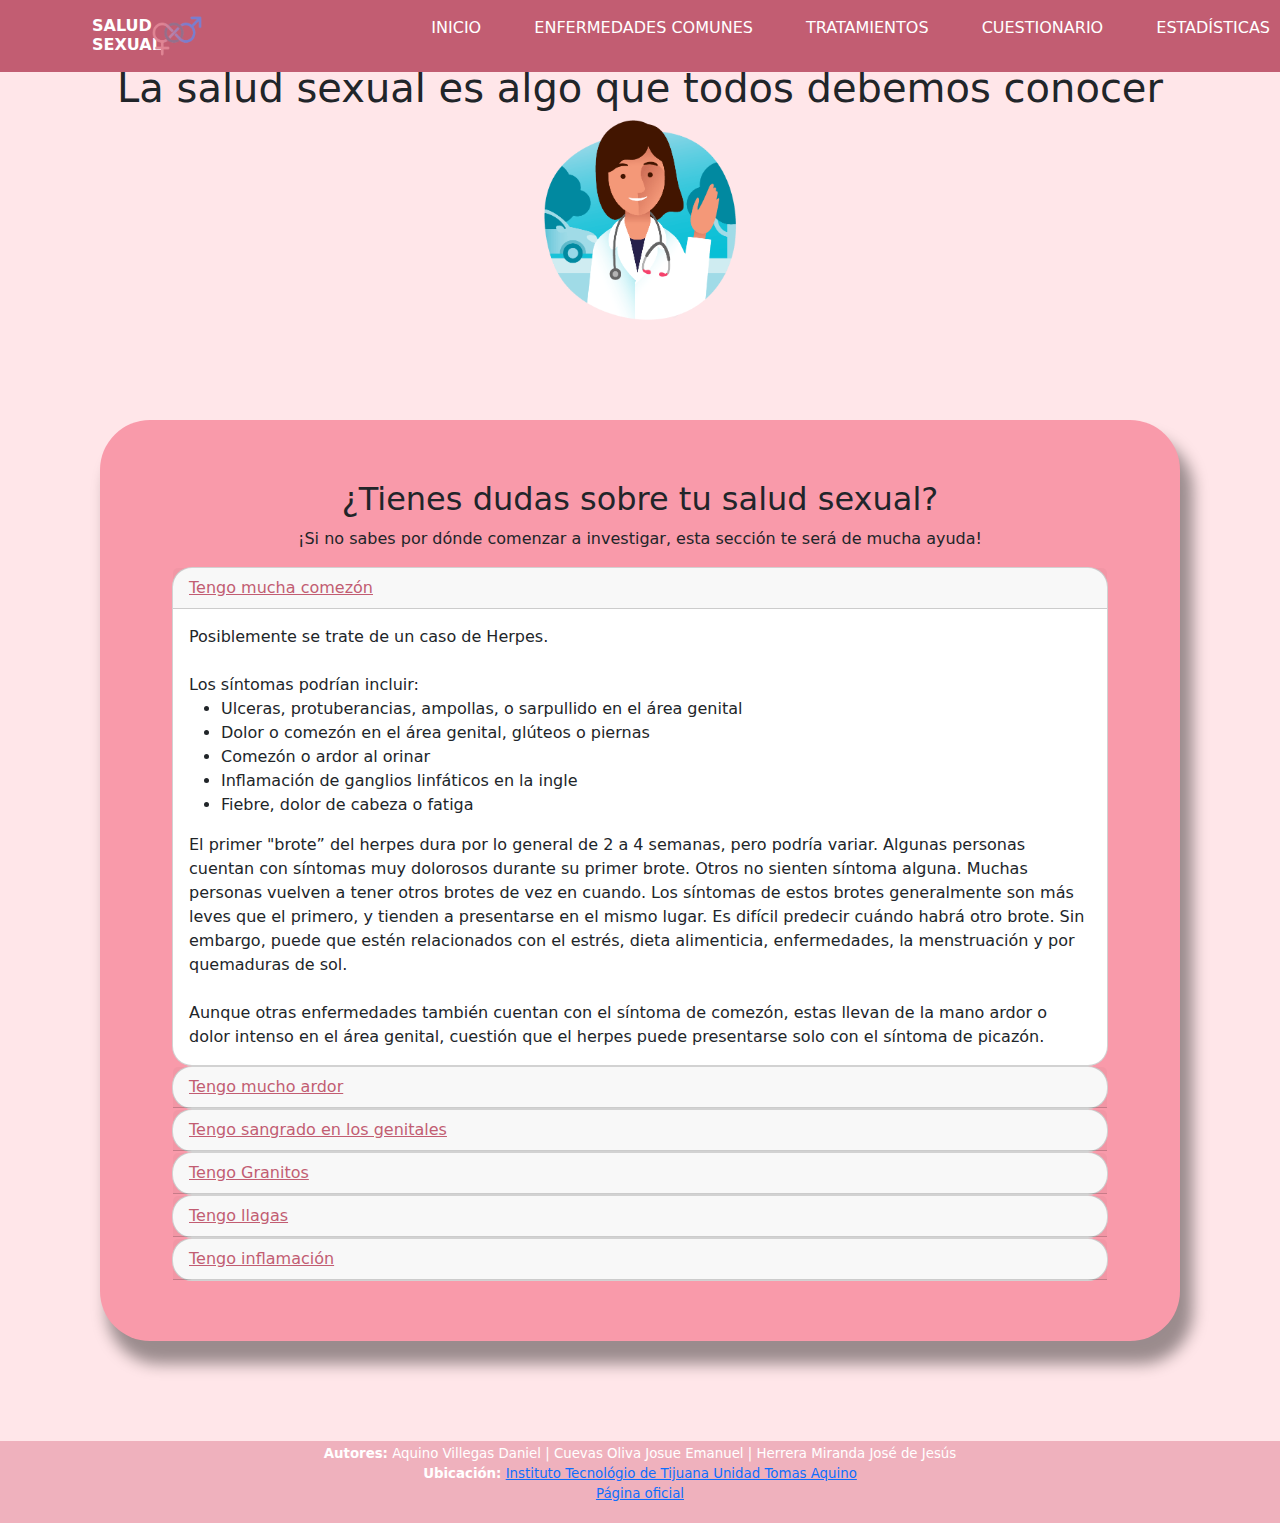
<file: Index.html>
<!DOCTYPE html>
<html lang="en">

<head>
    <meta charset="UTF-8">
    <meta http-equiv="X-UA-Compatible" content="IE=edge">
    <meta name="viewport" content="width=device-width, initial-scale=1.0">
    <link href="https://fonts.googleapis.com/css?family=Roboto" rel="stylesheet">
    <link rel="stylesheet" href="https://use.fontawesome.com/releases/v5.0.13/css/all.css">
    <link rel="stylesheet" href="css/style.css">
    <link rel="stylesheet" href="https://cdn.jsdelivr.net/npm/bootstrap@4.6.1/dist/css/bootstrap.min.css">
    <link href="https://cdn.jsdelivr.net/npm/bootstrap@5.1.3/dist/css/bootstrap.min.css" rel="stylesheet">
    <!--Imagen de Pestaña-->
    <link rel= "shortcut icon" href="images/logo.png">
    <script src="https://cdn.jsdelivr.net/npm/bootstrap@5.1.3/dist/js/bootstrap.bundle.min.js"></script>
    <script src="https://cdn.jsdelivr.net/npm/jquery@3.6.0/dist/jquery.slim.min.js"></script>
    <script src="https://cdn.jsdelivr.net/npm/popper.js@1.16.1/dist/umd/popper.min.js"></script>
    <script src="https://cdn.jsdelivr.net/npm/bootstrap@4.6.1/dist/js/bootstrap.bundle.min.js"></script>
    <title>Inicio</title>
</head>

<body style="background-color: #ffe6e9">
    <header>
        <div class="container">
            <h1 class="logo">Salud sexual </h1><img class="logo" src="images/logo.png" alt="Logo de salud sexual">
        </div>
        <nav id="site-nav" class="site-nav">
            <ul>
                <li><a href="Index.html">Inicio</a></li>
                <li><a href="ComunesMX.html">Enfermedades comunes</a></li>
                <li><a href="tratamiento.html">Tratamientos</a></li>
                <li><a href="cuestionario.html">Cuestionario</a></li>
                <li><a href="estadisticas.html">Estadísticas</a></li>
            </ul>
        </nav>
        <div id="menu-toggle" class="menu-toggle" onClick="cambiarClase()">
            <div class="hamburger">
            </div>
        </div>
    </header>

    <script src="js/app.js"></script>
    <div class="Cuerpo">
        <h1>La salud sexual es algo que todos debemos conocer</h1>
        <img src="images/doctor.png" alt="Doctora" style="height: 15%; width: 15%; ">
    </div>
    <div class="containerprin">
        <div class="container">
            <h2 style="text-align: center;">¿Tienes dudas sobre tu salud sexual?</h2>
            <p style="text-align: center;">¡Si no sabes por dónde comenzar a investigar, esta sección te será de mucha ayuda!
            </p>
            <div id="accordion">
                <div class="card" style="border-radius: 20px;">
                    <div class="card-header">
                        <a class="card-link" data-toggle="collapse" href="#collapseOne" style="color: #c25d72;">
                            Tengo mucha comezón
                        </a>
                    </div>
                    <div id="collapseOne" class="collapse show" data-parent="#accordion">
                        <div class="card-body">
                            Posiblemente se trate de un caso de Herpes.
                            <br>
                            <br>
                            Los síntomas podrían incluir:
                            <ul>
                                <li>Ulceras, protuberancias, ampollas, o sarpullido en el área genital</li> 
                                <li>Dolor o comezón en el área genital, glúteos o piernas</li>
                                <li>Comezón o ardor al orinar</li>
                                <li>Inflamación de ganglios linfáticos en la ingle</li> 
                                <li>Fiebre, dolor de cabeza o fatiga</li>
                            </ul>
                            El primer "brote” del herpes dura por lo general de 2 a 4 semanas, pero podría variar. Algunas personas 
                            cuentan con síntomas muy dolorosos durante su primer brote. Otros no sienten síntoma alguna. 
                            Muchas personas vuelven a tener otros brotes de vez en cuando. Los síntomas de estos brotes generalmente 
                            son más leves que el primero, y tienden a presentarse en el mismo lugar. Es difícil predecir cuándo habrá 
                            otro brote. Sin embargo, puede que estén relacionados con el estrés, dieta alimenticia, enfermedades, la 
                            menstruación y por quemaduras de sol.
                            <br>
                            <br>    
                            Aunque otras enfermedades también cuentan con el síntoma de comezón, estas llevan de la mano ardor o dolor 
                            intenso en el área genital, cuestión que el herpes puede presentarse solo con el síntoma de picazón. 
                        </div>
                    </div>
                </div>
                <div class="card" style="border-radius: 20px;">
                    <div class="card-header">
                        <a class="collapsed card-link" data-toggle="collapse" href="#collapseTwo"
                            style="color: #c25d72;">
                            Tengo mucho ardor
                        </a>
                    </div>
                    <div id="collapseTwo" class="collapse" data-parent="#accordion">
                        <div class="card-body">
                            Dependiendo de si eres hombre o mujer podría tratarse de alguna de las siguientes enfermedades.
                            <table class="tablas">
                                <tr>
                                    <td>
                                        Candidiasis:
                                        <br>
                                        La mayoría de las mujeres contraerá una candidiasis vaginal en algún momento de sus vidas. 
                                        <br>
                                        <br>
                                        Los síntomas comunes incluyen:
                                        <ul>
                                            <li>Comezón y ardor vaginal</li>
                                            <li>Secreción o flujo vaginal</li>
                                        </ul>
                                        La candidiasis vaginal es fácil de tratar, pero es importante que consultes a tu médico o enfermera 
                                        si crees que tienes una infección. Los síntomas de la candidiasis vaginal son similares a los de otras 
                                        infecciones vaginales y de transmisión sexual (ITS). 
                                    </td>
                                    <td>
                                        Clamidia en Hombres:
                                        <br>
                                        <br>
                                        Los síntomas comunes incluyen:
                                        <ul>
                                            <li>Secreción o goteo del pene</li>
                                            <li>Frecuencia o dolor al orinar</li>
                                            <li>Comezón y/o sensación de ardor en el área de abertura del pene</li>
                                            <li>Dolor o hinchazón de los testículos</li>
                                        </ul>
                                        La infección por clamidia en los hombres es una infección de la uretra, la cual entra en el 
                                        rubro de infecciones de transmisión sexual. La uretra es el conducto por el que se expulsa la 
                                        orina almacenada en la vejiga.
                                    </td>
                                </tr>
                            </table>
                        </div>
                    </div>
                </div>
                <div class="card" style="border-radius: 20px;">
                    <div class="card-header">
                        <a class="collapsed card-link" data-toggle="collapse" href="#collapseThree"
                            style="color: #c25d72;">
                            Tengo sangrado en los genitales
                        </a>
                    </div>
                    <div id="collapseThree" class="collapse" data-parent="#accordion">
                        <div class="card-body">
                            La enfermedad más común que genera esto es:
                            <br>
                            <br>
                            La gonorrea es una infección bacteriana del tracto genital. Las bacterias también se pueden desarrollar 
                            en la boca, la garganta, los ojos y el ano. Los primeros síntomas de la gonorrea generalmente aparecen 
                            entro de los 10 días después de la exposición. Sin embargo, algunas personas pueden estar infectadas durante 
                            meses antes de que aparezcan los signos o síntomas.
                            <br>
                            <br>
                            Los signos y síntomas de la gonorrea pueden incluir los siguientes:
                            <ul>
                                <li>Secreción espesa, turbia o con sangre proveniente del pene o la vagina</li>
                                <li>Dolor o sensación de ardor al orinar</li>
                                <li>Sangrado menstrual abundante o sangrado entre períodos</li>
                                <li>Testículos dolorosos e hinchados</li>
                                <li>Deposiciones dolorosas</li>
                                <li>Picazón anal</li>
                            </ul>
                        </div>
                    </div>
                </div>
                <div class="card" style="border-radius: 20px;">
                    <div class="card-header">
                        <a class="collapsed card-link" data-toggle="collapse" href="#collapseFour"
                            style="color: #c25d72;">
                            Tengo Granitos
                        </a>
                    </div>
                    <div id="collapseFour" class="collapse" data-parent="#accordion">
                        <div class="card-body">
                            Las espinillas en el área genital podrían ser el resultado de una infección del folículo piloso debido 
                            a bacterias. Afeitarse el vello púbico es una posible causa de foliculitis. A medida que el vello comienza
                            a crecer en el folículo, se enrolla hacia la piel, causando irritación. En algunos casos, el vello 
                            vuelve a crecer dentro de la piel (vello encarnado).
                            <br>
                            <br>
                            La aspereza de una rasuradora en la piel sensible también puede causar lo siguiente:
                            <ul>
                                <li>sarpullido</li>
                                <li>protuberancias</li>
                                <li>ampollas</li>
                                <li>espinillas</li>
                            </ul>
                        </div>
                    </div>
                </div>
                <div class="card" style="border-radius: 20px;"> 
                    <div class="card-header">
                        <a class="collapsed card-link" data-toggle="collapse" href="#collapseFive"
                            style="color: #c25d72;">
                            Tengo llagas
                        </a>
                    </div>
                    <div id="collapseFive" class="collapse" data-parent="#accordion">
                        <div class="card-body">
                            Una erupción genital generalmente se refiere a una propagación de protuberancias, lesiones o parches 
                            irregulares de piel en los genitales.
                            <br>
                            Los síntomas comunes incluyen:
                            <ul>
                            <li>Llagas, protuberancias, ampollas o lesiones en la piel y alrededor de los genitales</li>
                            <li>Engrosamiento de la piel afectada</li>
                            <li>Irritación o inflamación</li>
                            <li>Picazón o sensación de ardor</li>
                            <li>Piel descolorida que va desde rosa, rojiza o amarillenta</li>
                            <li>Secreción de los genitales</li>
                            <li>Dolor durante relaciones sexuales</li>
                            <li>Dolor pélvico</li>
                            <li>Fiebre</li>
                            <li>Ganglios linfáticos agrandados</li>
                            </ul>
                            En cualquier caso, cuando no se conoce la causa de la erupción, es importante consultar a un médico o 
                            dermatólogo para obtener un diagnóstico adecuado. Un diagnóstico completo incluirá un examen físico, 
                            ya que el médico necesita conocer los detalles sobre la erupción para poder tratarla.
                        </div>
                    </div>
                </div>
                <div class="card" style="border-radius: 20px;">
                    <div class="card-header">
                        <a class="collapsed card-link" data-toggle="collapse" href="#collapseSix"
                            style="color: #c25d72;">
                            Tengo inflamación
                        </a>
                    </div>
                    <div id="collapseSix" class="collapse" data-parent="#accordion">
                        <div class="card-body">
                            La enfermedad inflamatoria pélvica es una infección de los órganos reproductores de una mujer. Es una 
                            complicación generalmente causada por algunas ETS, como la clamidia y la gonorrea. Otras infecciones que 
                            no son de transmisión sexual también pueden causar la EIP.
                            <br>
                            <br>
                            Usted tiene más probabilidades de contraer la EIP si:
                            <ul>
                                <li>Tiene una ETS y no se hace tratar</li>
                                <li>Tiene más de una pareja sexual</li>
                                <li>Tiene una pareja sexual que tiene relaciones sexuales también con otras personas</li>
                                <li>Ha tenido la EIP antes</li>
                                <li>Es sexualmente activa y tiene 25 años o menos</li>
                                <li>Usa duchas vaginales;</li>
                                <li>Tiene un dispositivo intrauterino (DIU) como método anticonceptivo. Sin embargo, el pequeño aumento 
                                    del riesgo se limita principalmente a las primeras tres semanas después de que el DIU se coloca dentro
                                    del útero por un médico.</li>
                            </ul>
                        </div>
                    </div>
                </div>
            </div>
        </div>
    </div>
    <footer>
        <p><strong>Autores:</strong> Aquino Villegas Daniel | Cuevas Oliva Josue Emanuel | Herrera Miranda José de Jesús<br>
            <strong>Ubicación:</strong> <a href="https://goo.gl/maps/m8zxe6hDYQrY82Lf8"> Instituto Tecnológio de Tijuana Unidad Tomas Aquino</a><br>
        <a href="https://www.tijuana.tecnm.mx/">Página oficial</a></p>
      </footer>
</body>

</html>
</file>
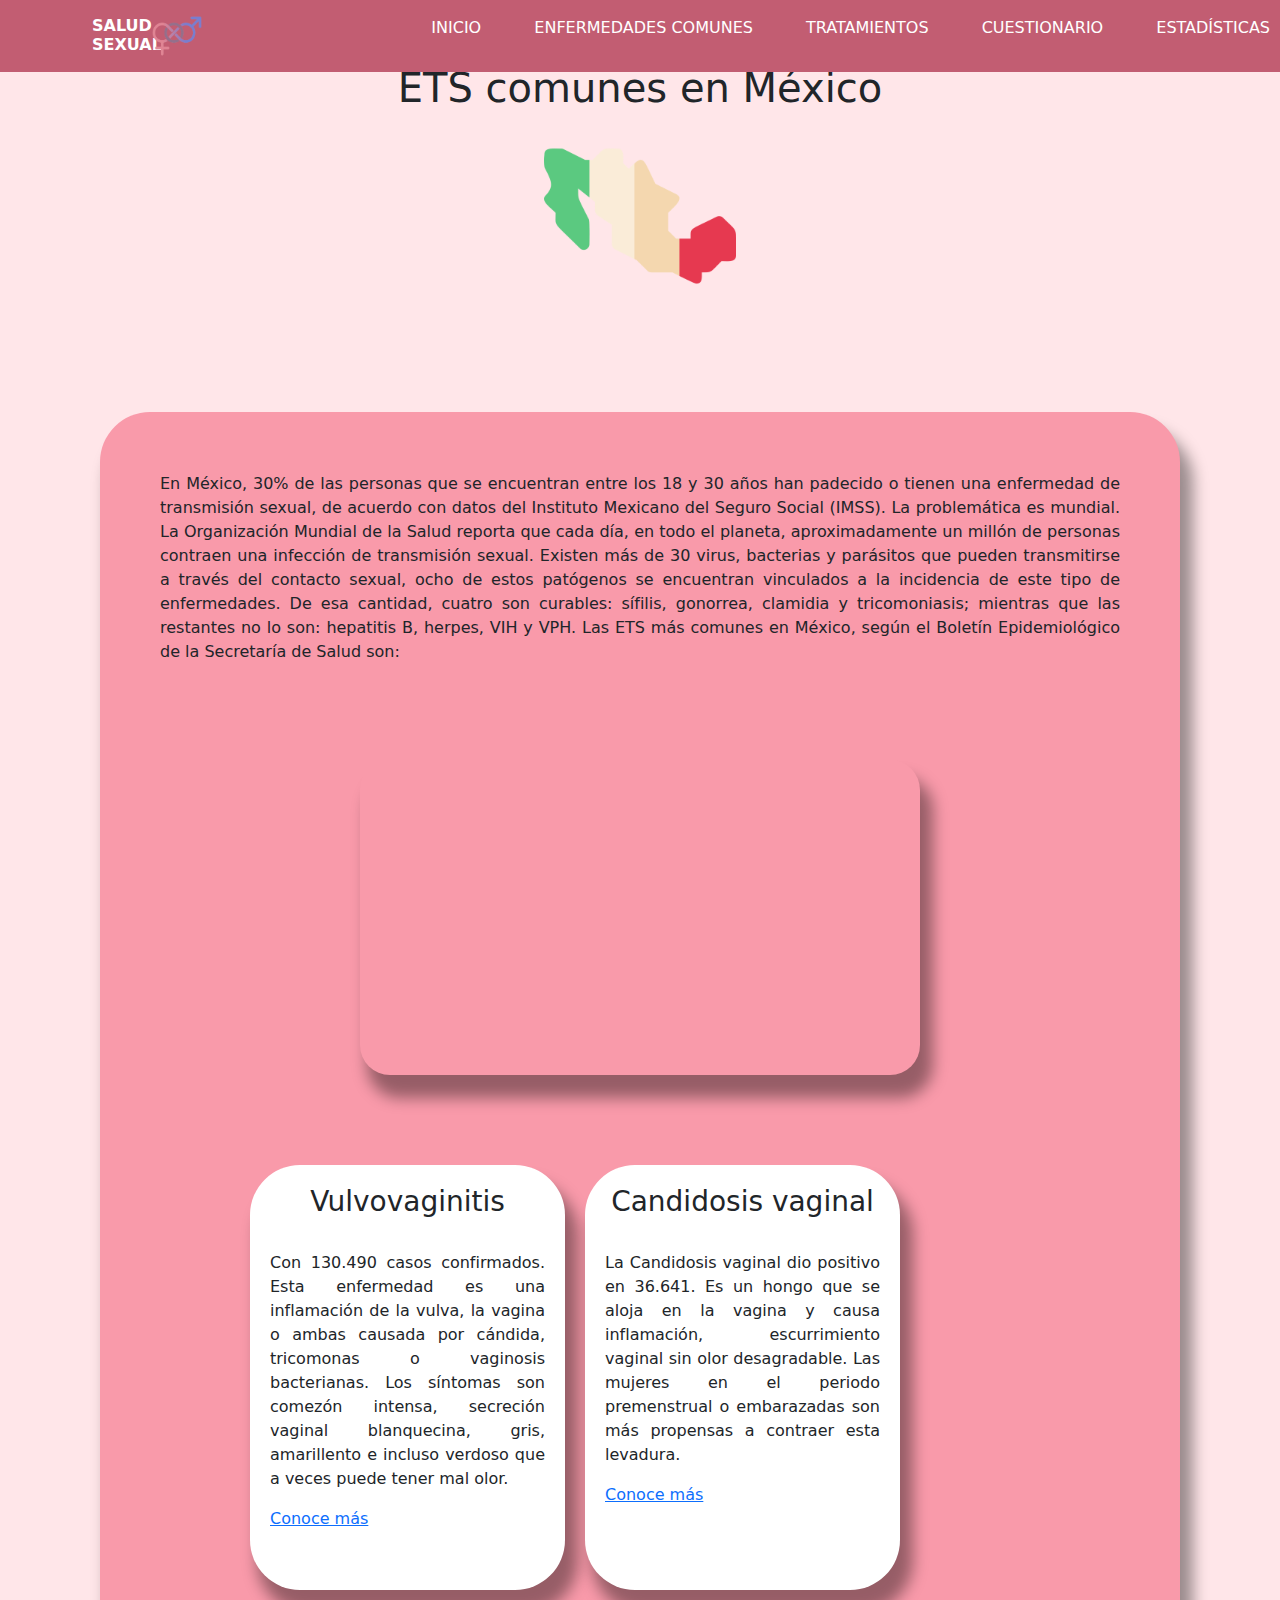
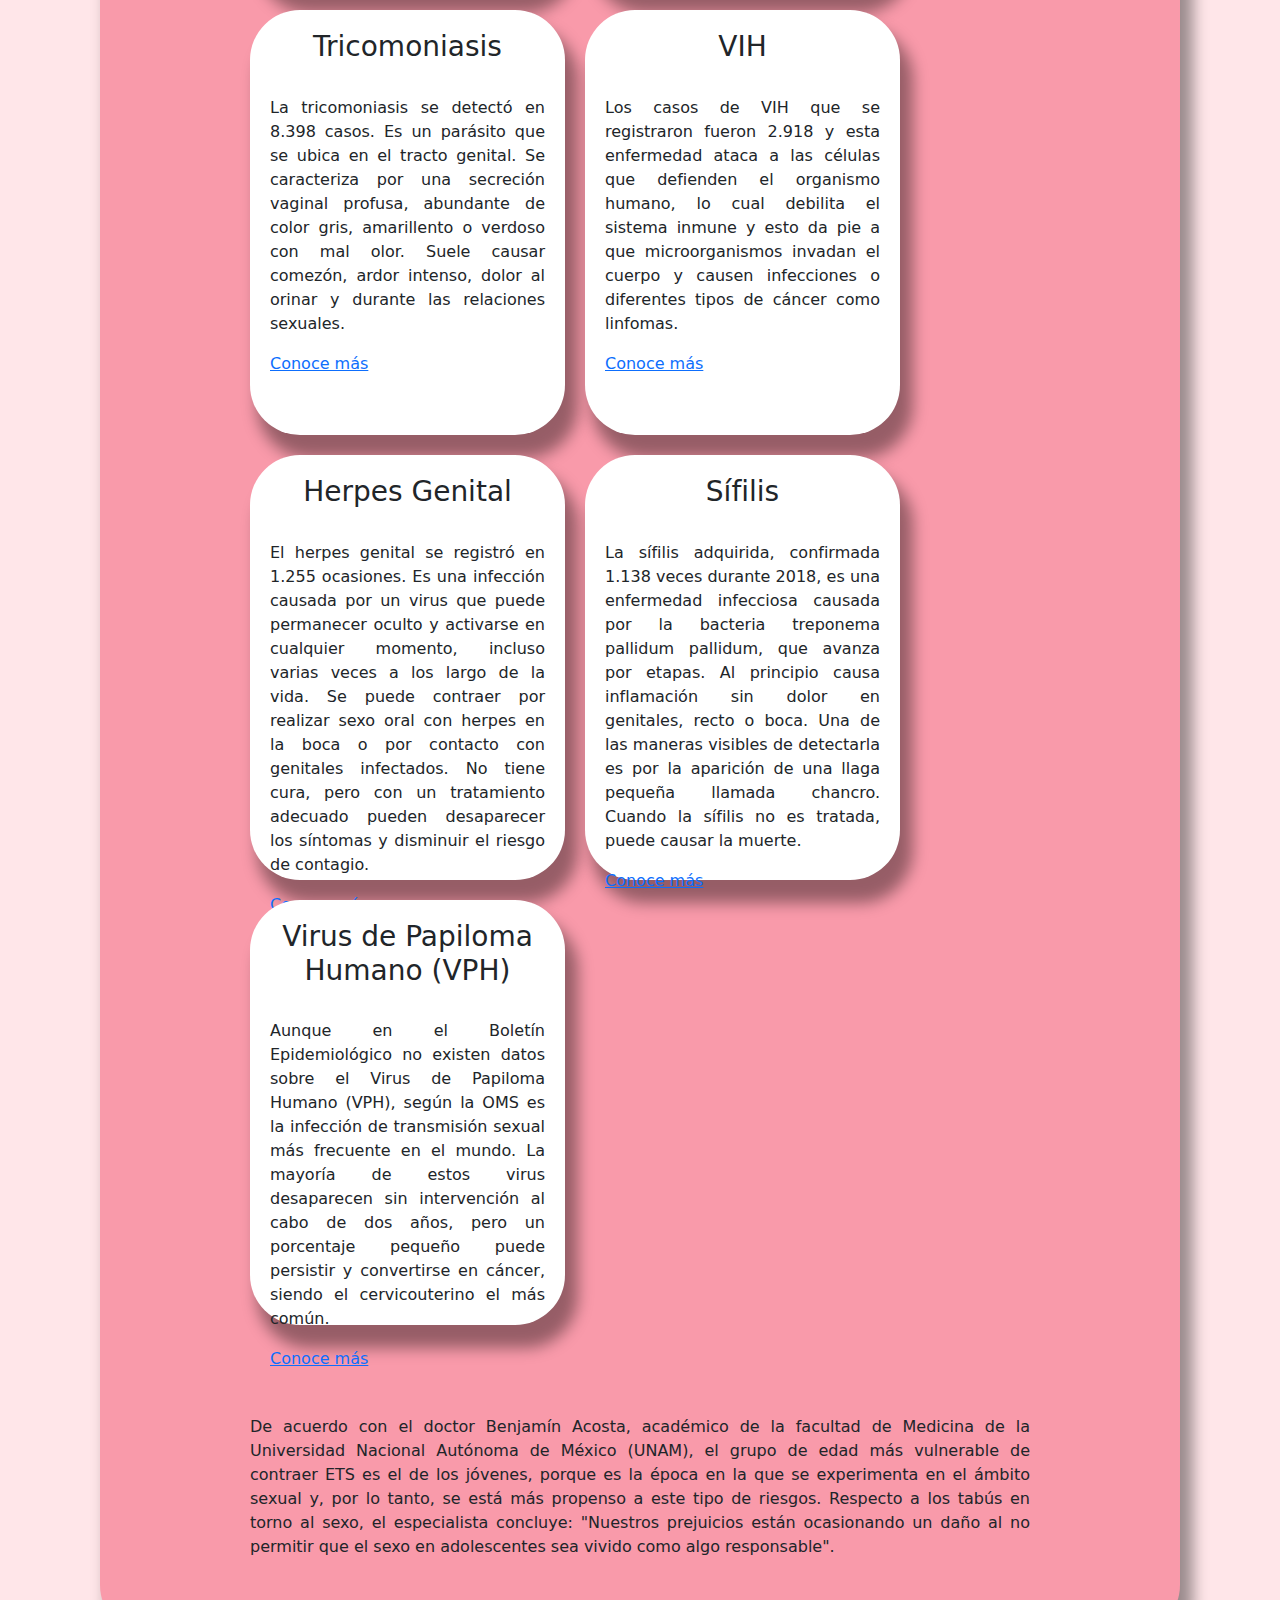
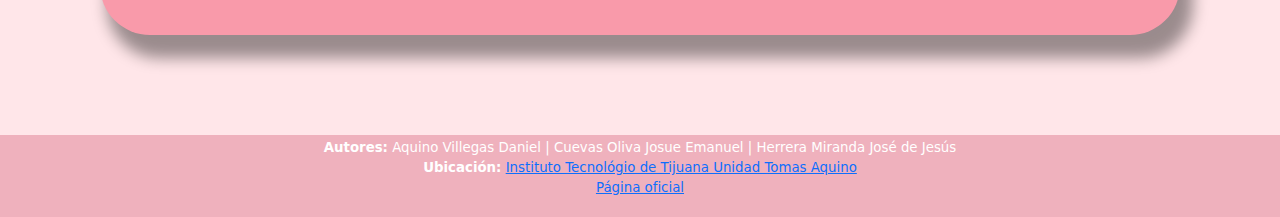
<file: ComunesMX.html>
<!DOCTYPE html>
<html lang="es">

<head>
    <meta charset="UTF-8">
    <meta name="viewport" content="width=device-width, initial-scale=1.0">
    <meta http-equiv="X-UA-Compatible" content="ie=edge">
    <link href="https://fonts.googleapis.com/css?family=Roboto" rel="stylesheet">
    <link rel="stylesheet" href="https://use.fontawesome.com/releases/v5.0.13/css/all.css">
    <link rel="stylesheet" href="css/style.css">
    <link href="https://cdn.jsdelivr.net/npm/bootstrap@5.1.3/dist/css/bootstrap.min.css" rel="stylesheet">
    <title>Enfermedades Comunes</title>
    <!--Imagen de Pestaña-->
    <link rel= "shortcut icon" href="images/logo.png">
    <script src="https://cdn.jsdelivr.net/npm/bootstrap@5.1.3/dist/js/bootstrap.bundle.min.js"></script>
</head>

<body style="background-color: #ffe6e9">
    <!--Menú-->
    <header>
        <div class="container">
            <h1 class="logo">Salud sexual </h1><img class="logo" src="images/logo.png" alt="Logo de salud sexual">
        </div>
        <nav id="site-nav" class="site-nav">
            <ul>
                <li><a href="Index.html">Inicio</a></li>
                <li><a href="ComunesMX.html">Enfermedades comunes</a></li>
                <li><a href="tratamiento.html">Tratamientos</a></li>
                <li><a href="cuestionario.html">Cuestionario</a></li>
                <li><a href="estadisticas.html">Estadísticas</a></li>
            </ul>
        </nav>
        <div id="menu-toggle" class="menu-toggle" onClick="cambiarClase()">
            <div class="hamburger">
            </div>
        </div>
    </header>
    <script src="js/app.js"></script>
    <div class="Cuerpo">
        <h1>ETS comunes en México</h1>
        <img src="images/mexico.png" alt="Doctora" style="height: 15%; width: 15%; ">
    </div>
    <div class="containerprin">
        <div class="infoVideo">
            <div class="info" style="text-align: justify;">
                <p>
                    En México, 30% de las personas que se encuentran entre los 18 y 30 años han padecido o tienen una
                    enfermedad de transmisión
                    sexual, de acuerdo con datos del Instituto Mexicano del Seguro Social (IMSS).
                    La problemática es mundial. La Organización Mundial de la Salud reporta que cada día, en todo el
                    planeta,
                    aproximadamente un millón de personas contraen una infección de transmisión sexual.
                    Existen más de 30 virus, bacterias y parásitos que pueden transmitirse a través del contacto sexual,
                    ocho de estos
                    patógenos se encuentran vinculados a la incidencia de este tipo de enfermedades. De esa cantidad,
                    cuatro son curables:
                    sífilis, gonorrea, clamidia y tricomoniasis; mientras que las restantes no lo son: hepatitis B,
                    herpes, VIH y VPH.
                    Las ETS más comunes en México, según el Boletín Epidemiológico de la Secretaría de Salud son:
                </p>
            </div>
            <!--video-->
        </div>
        <div class="video">
            <iframe width="560" height="315" src="https://www.youtube.com/embed/N01K1CUqvpg" style="    border-radius: 30px;
                        border-width: 0px;
                        box-shadow: 10px 20px 15px 3px rgba(0, 0, 0, 0.397);" title="YouTube video player" frameborder="0"
                allow="accelerometer; autoplay; clipboard-write; encrypted-media; gyroscope; picture-in-picture"
                allowfullscreen></iframe>
        </div>

        <!--Información en recuadros-->
        <div class="bigbox" >
            <!--Cajas de información-->
            <div class="infobox">
                <div style="text-align: center; ">
                    <h3>Vulvovaginitis</h3>
                </div>
                <br>
                <div>
                    <p>Con 130.490 casos confirmados. Esta enfermedad es una inflamación de la vulva, la vagina o ambas
                        causada
                        por cándida, tricomonas o vaginosis bacterianas. Los síntomas son comezón intensa, secreción
                        vaginal blanquecina,
                        gris, amarillento e incluso verdoso que a veces puede tener mal olor.
                    </p>
                </div>
                <div><a href="https://www.mayoclinic.org/es-es/diseases-conditions/vaginitis/symptoms-causes/syc-20354707"
                        target="_blank">
                        Conoce más</a>
                </div>
            </div>

            <div class="infobox">
                <h3 style="text-align: center;">Candidosis vaginal</h3>
                <br>
                <div>
                    <p>La Candidosis vaginal dio positivo en 36.641. Es un hongo que se aloja en la vagina y causa
                        inflamación,
                        escurrimiento vaginal sin olor desagradable. Las mujeres en el periodo premenstrual o
                        embarazadas son más
                        propensas a contraer esta levadura.
                    </p>
                </div>
                <div><a href="https://www.mayoclinic.org/es-es/diseases-conditions/yeast-infection/symptoms-causes/syc-20378999"
                        target="_blank">
                        Conoce más</a>
                </div>
            </div>

            <div class="infobox">
                <h3 style="text-align: center;">Tricomoniasis</h3>
                <br>
                <div>
                    <p>La tricomoniasis se detectó en 8.398 casos. Es un parásito que se ubica en el tracto genital. Se
                        caracteriza
                        por una secreción vaginal profusa, abundante de color gris, amarillento o verdoso con mal olor.
                        Suele causar
                        comezón, ardor intenso, dolor al orinar y durante las relaciones sexuales.
                    </p>
                </div>
                <div><a href="https://www.mayoclinic.org/es-es/diseases-conditions/trichomoniasis/symptoms-causes/syc-20378609"
                        target="_blank">
                        Conoce más</a>
                </div>
            </div>

            <div class="infobox">
                <h3 style="text-align: center;">VIH</h3>
                <br>
                <div>
                    <p>Los casos de VIH que se registraron fueron 2.918 y esta enfermedad ataca a las células que
                        defienden el
                        organismo humano, lo cual debilita el sistema inmune y esto da pie a que microorganismos invadan
                        el cuerpo
                        y causen infecciones o diferentes tipos de cáncer como linfomas.
                    </p>
                </div>
                <div><a href="https://www.mayoclinic.org/es-es/diseases-conditions/hiv-aids/symptoms-causes/syc-20373524"
                        target="_blank">
                        Conoce más</a>
                </div>
            </div>

            <div class="infobox">
                <h3 style="text-align: center;">Herpes Genital</h3>
                <br>
                <div>
                    <p>El herpes genital se registró en 1.255 ocasiones. Es una infección causada por un virus que puede
                        permanecer oculto y activarse en cualquier momento, incluso varias veces a los largo de la vida.
                        Se puede
                        contraer por realizar sexo oral con herpes en la boca o por contacto con genitales infectados.
                        No tiene cura,
                        pero con un tratamiento adecuado pueden desaparecer los síntomas y disminuir el riesgo de
                        contagio.
                    </p>
                </div>
                <div><a href="https://www.mayoclinic.org/es-es/diseases-conditions/genital-herpes/symptoms-causes/syc-20356161"
                        target="_blank">
                        Conoce más</a>
                </div>
            </div>

            <div class="infobox">
                <h3 style="text-align: center;">Sífilis</h3>
                <br>
                <div>
                    <p>La sífilis adquirida, confirmada 1.138 veces durante 2018, es una enfermedad infecciosa causada
                        por la
                        bacteria treponema pallidum pallidum, que avanza por etapas. Al principio causa inflamación sin
                        dolor en
                        genitales, recto o boca. Una de las maneras visibles de detectarla es por la aparición de una
                        llaga pequeña
                        llamada chancro. Cuando la sífilis no es tratada, puede causar la muerte.
                    </p>
                </div>
                <div><a href="https://www.mayoclinic.org/es-es/diseases-conditions/syphilis/symptoms-causes/syc-20351756"
                        target="_blank">
                        Conoce más</a>
                </div>
            </div>

            <div class="infobox">
                <h3 style="text-align: center;">Virus de Papiloma Humano (VPH)</h3>
                <br>
                <div>
                    <p>Aunque en el Boletín Epidemiológico no existen datos sobre el Virus de Papiloma Humano (VPH),
                        según la OMS
                        es la infección de transmisión sexual más frecuente en el mundo. La mayoría de estos virus
                        desaparecen
                        sin intervención al cabo de dos años, pero un porcentaje pequeño puede persistir y convertirse
                        en cáncer,
                        siendo el cervicouterino el más común.
                    </p>
                </div>
                <div><a href="https://www.mayoclinic.org/es-es/diseases-conditions/genital-warts/symptoms-causes/syc-20355234"
                        target="_blank">
                        Conoce más</a>
                </div>
            </div>
        </div>

        <div class="info2" style="text-align: justify;">
            <p>De acuerdo con el doctor Benjamín Acosta, académico de la facultad de Medicina de la Universidad Nacional
                Autónoma de
                México (UNAM), el grupo de edad más vulnerable de contraer ETS es el de los jóvenes, porque es la época
                en la que se
                experimenta en el ámbito sexual y, por lo tanto, se está más propenso a este tipo de riesgos. Respecto a
                los tabús en
                torno al sexo, el especialista concluye: "Nuestros prejuicios están ocasionando un daño al no permitir
                que el sexo en
                adolescentes sea vivido como algo responsable".
            </p>
        </div>
    </div>
    <footer>
        <p><strong>Autores:</strong> Aquino Villegas Daniel | Cuevas Oliva Josue Emanuel | Herrera Miranda José de Jesús<br>
            <strong>Ubicación:</strong> <a href="https://goo.gl/maps/m8zxe6hDYQrY82Lf8"> Instituto Tecnológio de Tijuana Unidad Tomas Aquino</a><br>
        <a href="https://www.tijuana.tecnm.mx/">Página oficial</a></p>
      </footer>
</body>

</html>
</file>
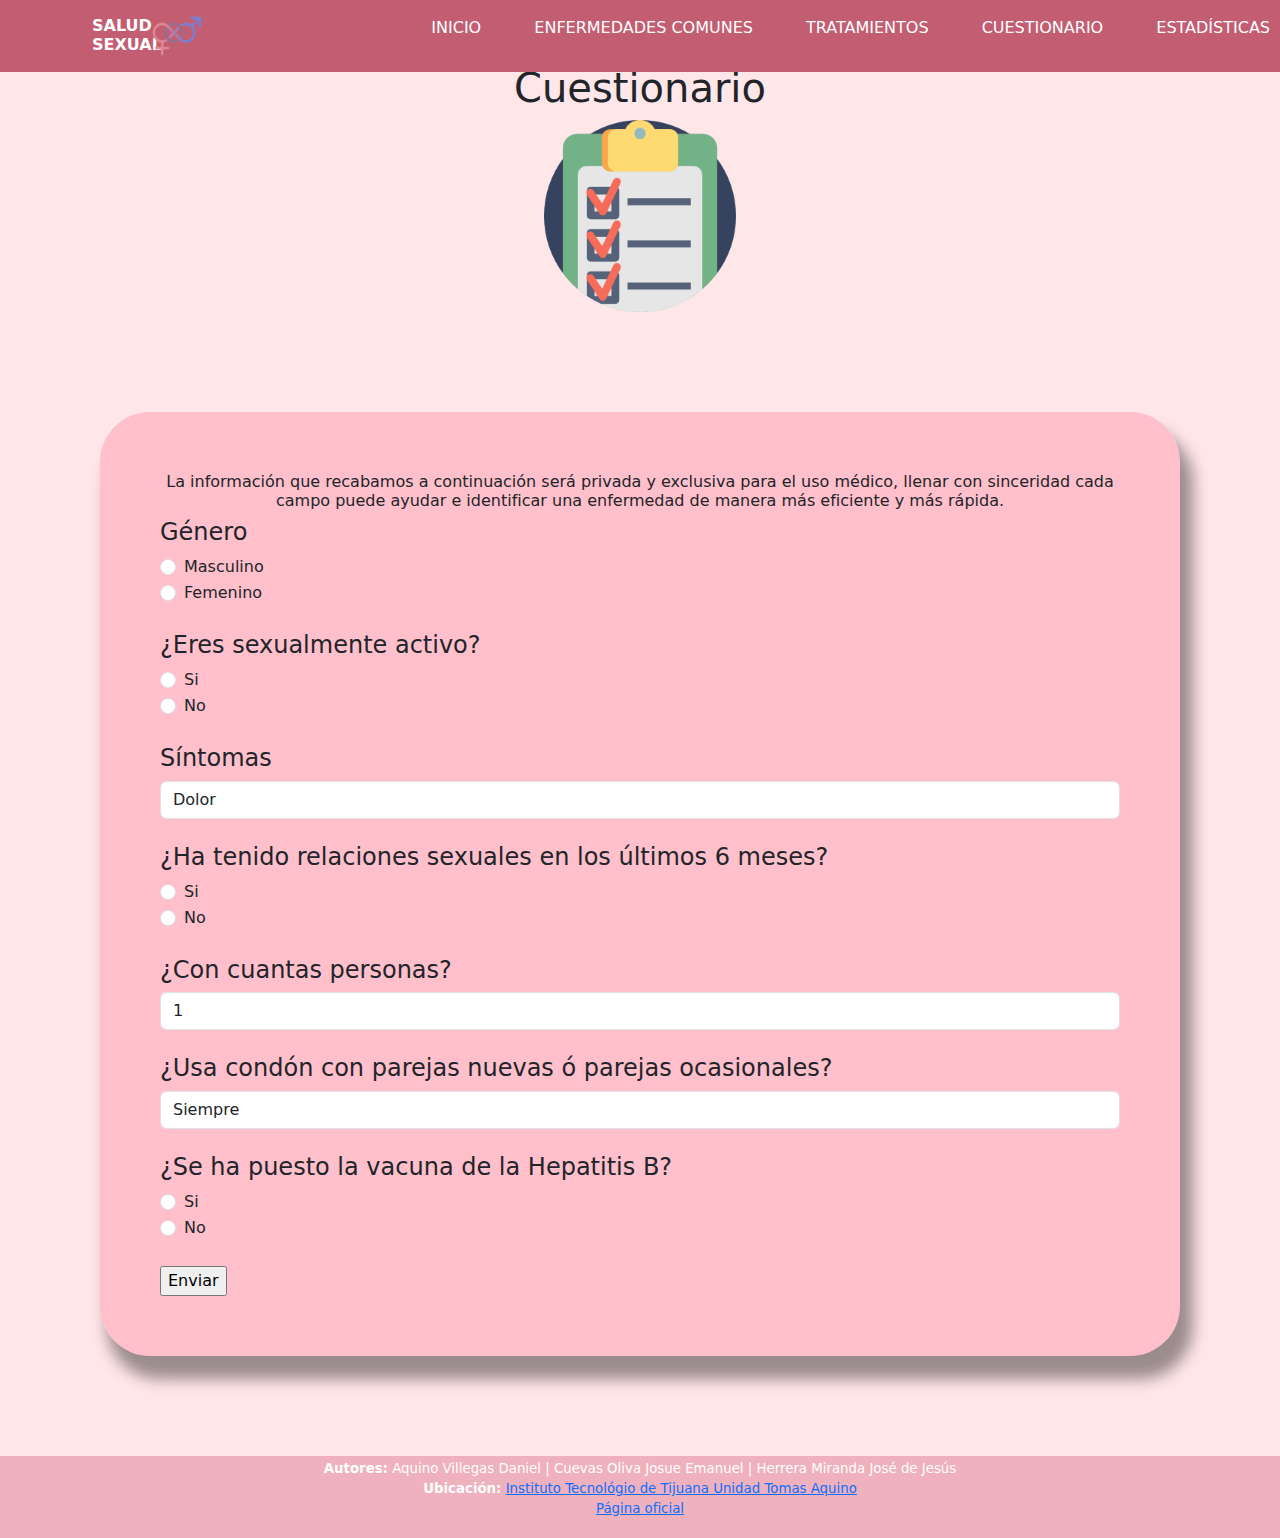
<file: cuestionario.html>
<!DOCTYPE html>
<html lang="es">

  <head>
    <meta charset="UTF-8">
    <meta http-equiv="X-UA-Compatible" content="IE=edge">
    <meta name="viewport" content="width=device-width, initial-scale=1.0">
    <link href="https://fonts.googleapis.com/css?family=Roboto" rel="stylesheet">
    <link rel="stylesheet" href="https://use.fontawesome.com/releases/v5.0.13/css/all.css">
    <link rel="stylesheet" href="css/style.css">
    <link rel="stylesheet" href="https://cdn.jsdelivr.net/npm/bootstrap@4.6.1/dist/css/bootstrap.min.css">
    <link href="https://cdn.jsdelivr.net/npm/bootstrap@5.1.3/dist/css/bootstrap.min.css" rel="stylesheet">
    <!--Imagen de Pestaña-->
    <link rel= "shortcut icon" href="images/logo.png">
    <script src="https://cdn.jsdelivr.net/npm/bootstrap@5.1.3/dist/js/bootstrap.bundle.min.js"></script>
    <script src="https://cdn.jsdelivr.net/npm/jquery@3.6.0/dist/jquery.slim.min.js"></script>
    <script src="https://cdn.jsdelivr.net/npm/popper.js@1.16.1/dist/umd/popper.min.js"></script>
    <script src="https://cdn.jsdelivr.net/npm/bootstrap@4.6.1/dist/js/bootstrap.bundle.min.js"></script>
    <title>Cuestionario</title>
    <style> 
      /* form{
      margin: 100px;
      padding: 60px;
      border: rgb(46, 0, 65) solid;
      border-radius: 50px;
      border-width: 0px;
      box-shadow: 10px 20px 15px 3px rgba(0, 0, 0, 0.397);
      background-color: pink;
     }  */
     h1{
       text-align: center;
     }
   </style>
</head>

<body style="background-color: #ffe6e9">
    <header>
        <div class="container">
          <h1 class="logo">Salud sexual </h1><img class="logo" src="images/logo.png" alt="Logo de salud sexual">
        </div>
        <nav id="site-nav" class="site-nav">
            <ul>
                <li><a href="Index.html">Inicio</a></li>
                <li><a href="ComunesMX.html">Enfermedades comunes</a></li>
                <li><a href="tratamiento.html">Tratamientos</a></li>
                <li><a href="cuestionario.html">Cuestionario</a></li>
                <li><a href="estadisticas.html">Estadísticas</a></li>
            </ul>
        </nav>
        <div id="menu-toggle" class="menu-toggle" onClick="cambiarClase()">
            <div class="hamburger">
            </div>
        </div>
    </header>
    <script src="js/app.js"></script>
    <div class="Cuerpo">
      <h1>Cuestionario</h1>
      <img src="images/cuestionario.png" alt="Cuestionario" style="height: 15%; width: 15%;">
  </div>
    <div >
      <form>
        <!--Género-->
        <h6 style="text-align: center;">La información que recabamos a continuación será privada y exclusiva para el uso médico, llenar con sinceridad cada campo puede ayudar e identificar una enfermedad de manera más eficiente y más rápida.</h6>
        <h4>Género</h4>
        <!--Radio Button-->
        <div class="form-check">
          <input class="form-check-input" type="radio" name="Radio" id="Radios1" value="option1">
          <label class="form-check-label" for="Radios1">
            Masculino
          </label>
        </div>
        <div class="form-check">
          <input class="form-check-input" type="radio" name="Radio" id="Radios2" value="option2">
          <label class="form-check-label" for="Radios2">
            Femenino
          </label>
        </div>
        <br>
        <!--Activo, pregunta 2-->
        <h4>¿Eres sexualmente activo?</h4>
        <div class="form-check">
          <input class="form-check-input" type="radio" name="Radio2" id="Radios3" value="option3">
          <label class="form-check-label" for="Radios3">
            Si
          </label>
        </div>
        <div class="form-check">
          <input class="form-check-input" type="radio" name="Radio2" id="Radios4" value="option4">
          <label class="form-check-label" for="Radios4">
            No
          </label>
        </div>
        <br>
        <!--Síntomas, pregunta 3-->
        <div class="form-control1">
          <h4 for="opcionesSintomas">Síntomas</h4>
          <select class="form-control" id="pregunta3">
            <option>Dolor</option>
            <option>Sangrado</option>
            <option>Inflamación</option>
            <option>Ronchas</option>
            <option>Flujo</option>
            <option>Llagas</option>
            <option>Verrugas</option>
            <option>Picazón</option>
            <option>Problemas al orinar</option>
          </select>
         </div>
         <br>
         <!--Parejas Sexuales, pregunta 4-->
        <h4>¿Ha tenido relaciones sexuales en los últimos 6 meses?</h4>
        <div class="form-check">
          <input class="form-check-input" type="radio" name="Radio3" id="Radios5" value="option5">
          <label class="form-check-label" for="Radios5">
            Si
          </label>
        </div>
        <div class="form-check">
          <input class="form-check-input" type="radio" name="Radio3" id="Radios6" value="option6">
          <label class="form-check-label" for="Radios6">
            No
          </label>
        </div>
        <br>
        <!--Numero de parejas, pregunta 5-->
        <div class="form-control2">
          <h4 for="opcionesParejas">¿Con cuantas personas?</h4>
          <select class="form-control" id="pregunta5">
            <option>1</option>
            <option>2</option>
            <option>3</option>
            <option>4</option>
            <option>5</option>
            <option>6</option>
            <option>7</option>
            <option>8</option>
            <option>9</option>
            <option>10</option>
            <option>Más de 10</option>
          </select>
         </div>
         <br>
         <!--Uso de condon, pregunta 6-->
        <div class="form-control3">
          <h4 for="opcionesCondon">¿Usa condón con parejas nuevas ó parejas ocasionales?</h4>
          <select class="form-control" id="pregunta6">
            <option>Siempre</option>
            <option>Casi Siempre</option>
            <option>A veces</option>
            <option>Raramente</option>
            <option>Nunca</option>
          </select>
         </div>
         <br>
          <!--Vacuna, pregunta 7-->
        <h4>¿Se ha puesto la vacuna de la Hepatitis B?</h4>
        <div class="form-check">
          <input class="form-check-input" type="radio" name="Radio4" id="Radios7" value="option7">
          <label class="form-check-label" for="Radios7">
            Si
          </label>
        </div>
        <div class="form-check">
          <input class="form-check-input" type="radio" name="Radio4" id="Radios8" value="option8">
          <label class="form-check-label" for="Radios8">
            No
          </label>
        </div>
        <br>
        
        <!--Boton-->
        <input type="button" value="Enviar" onclick="alert('Gracias por contestar');">
      </form>
    </div>
    <footer>
      <p><strong>Autores:</strong> Aquino Villegas Daniel | Cuevas Oliva Josue Emanuel | Herrera Miranda José de Jesús<br>
          <strong>Ubicación:</strong> <a href="https://goo.gl/maps/m8zxe6hDYQrY82Lf8"> Instituto Tecnológio de Tijuana Unidad Tomas Aquino</a><br>
      <a href="https://www.tijuana.tecnm.mx/">Página oficial</a></p>
    </footer>
</body>


    

</html>
</file>
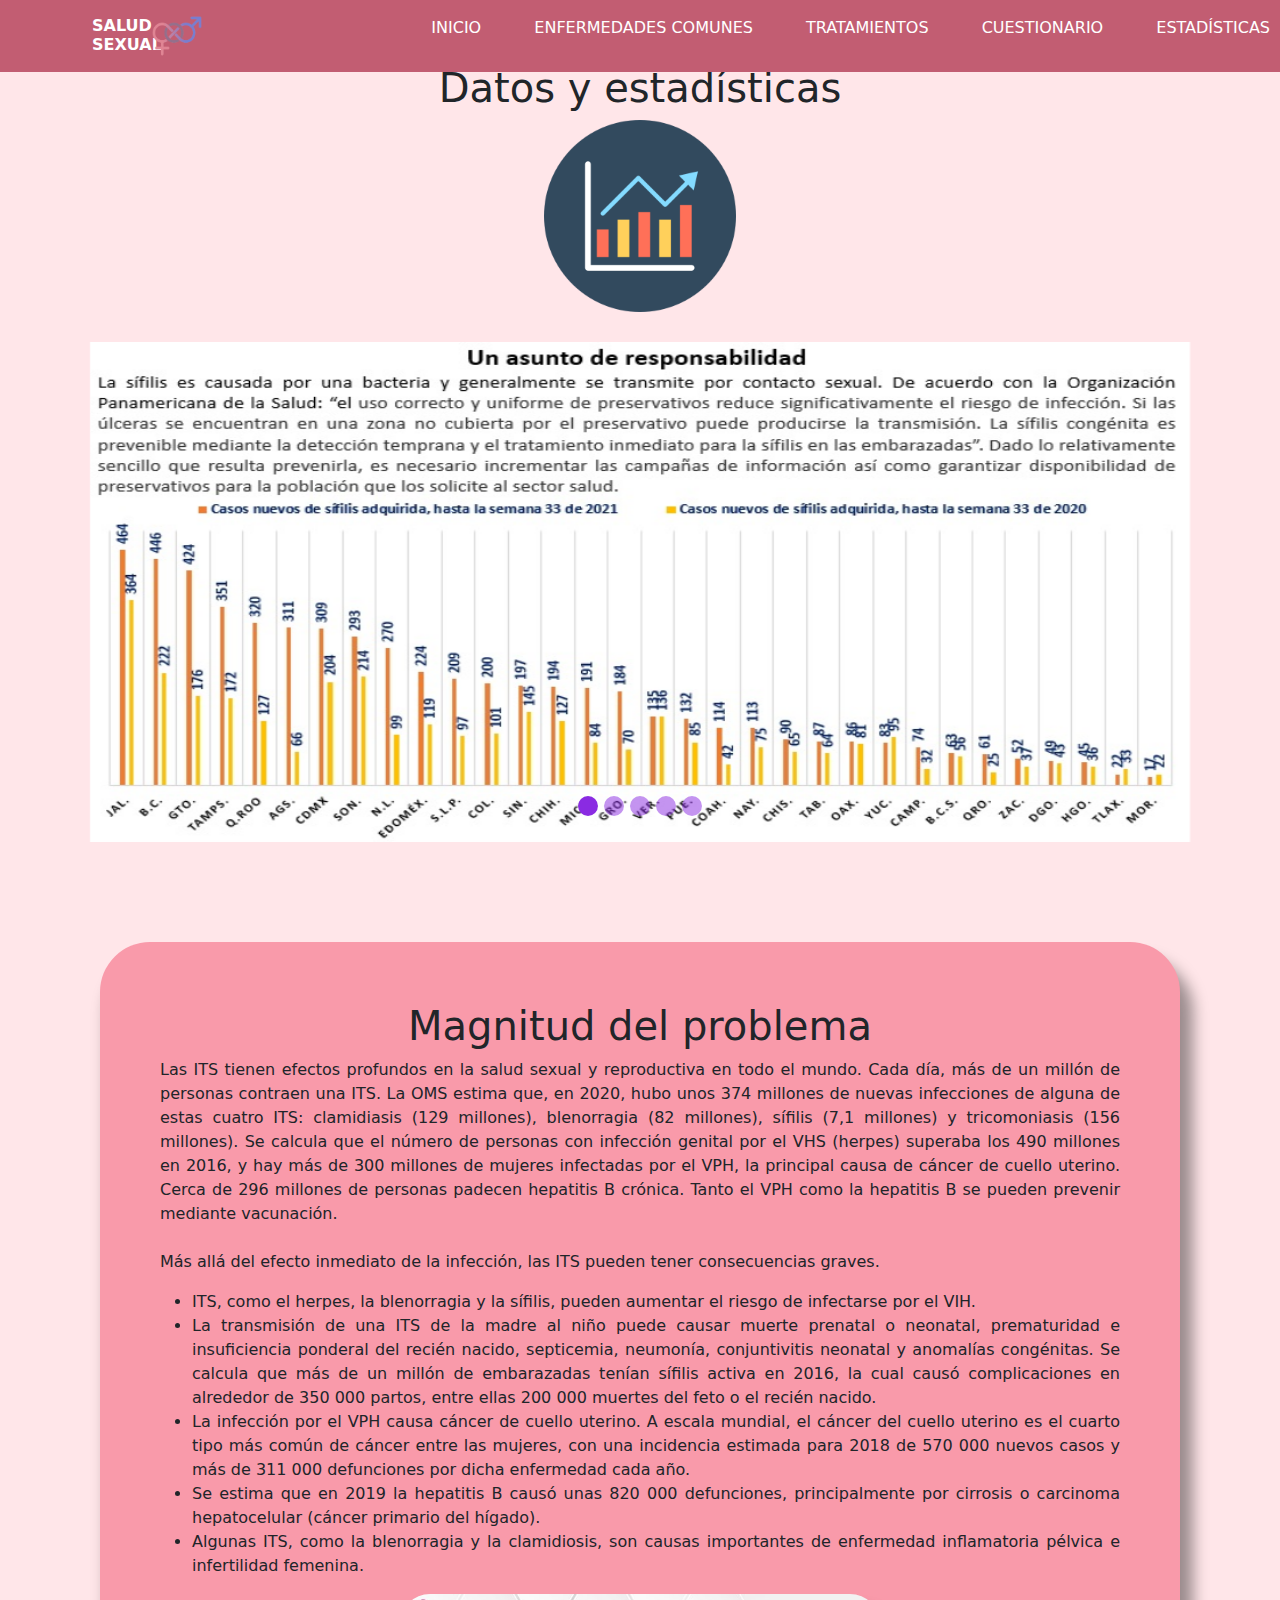
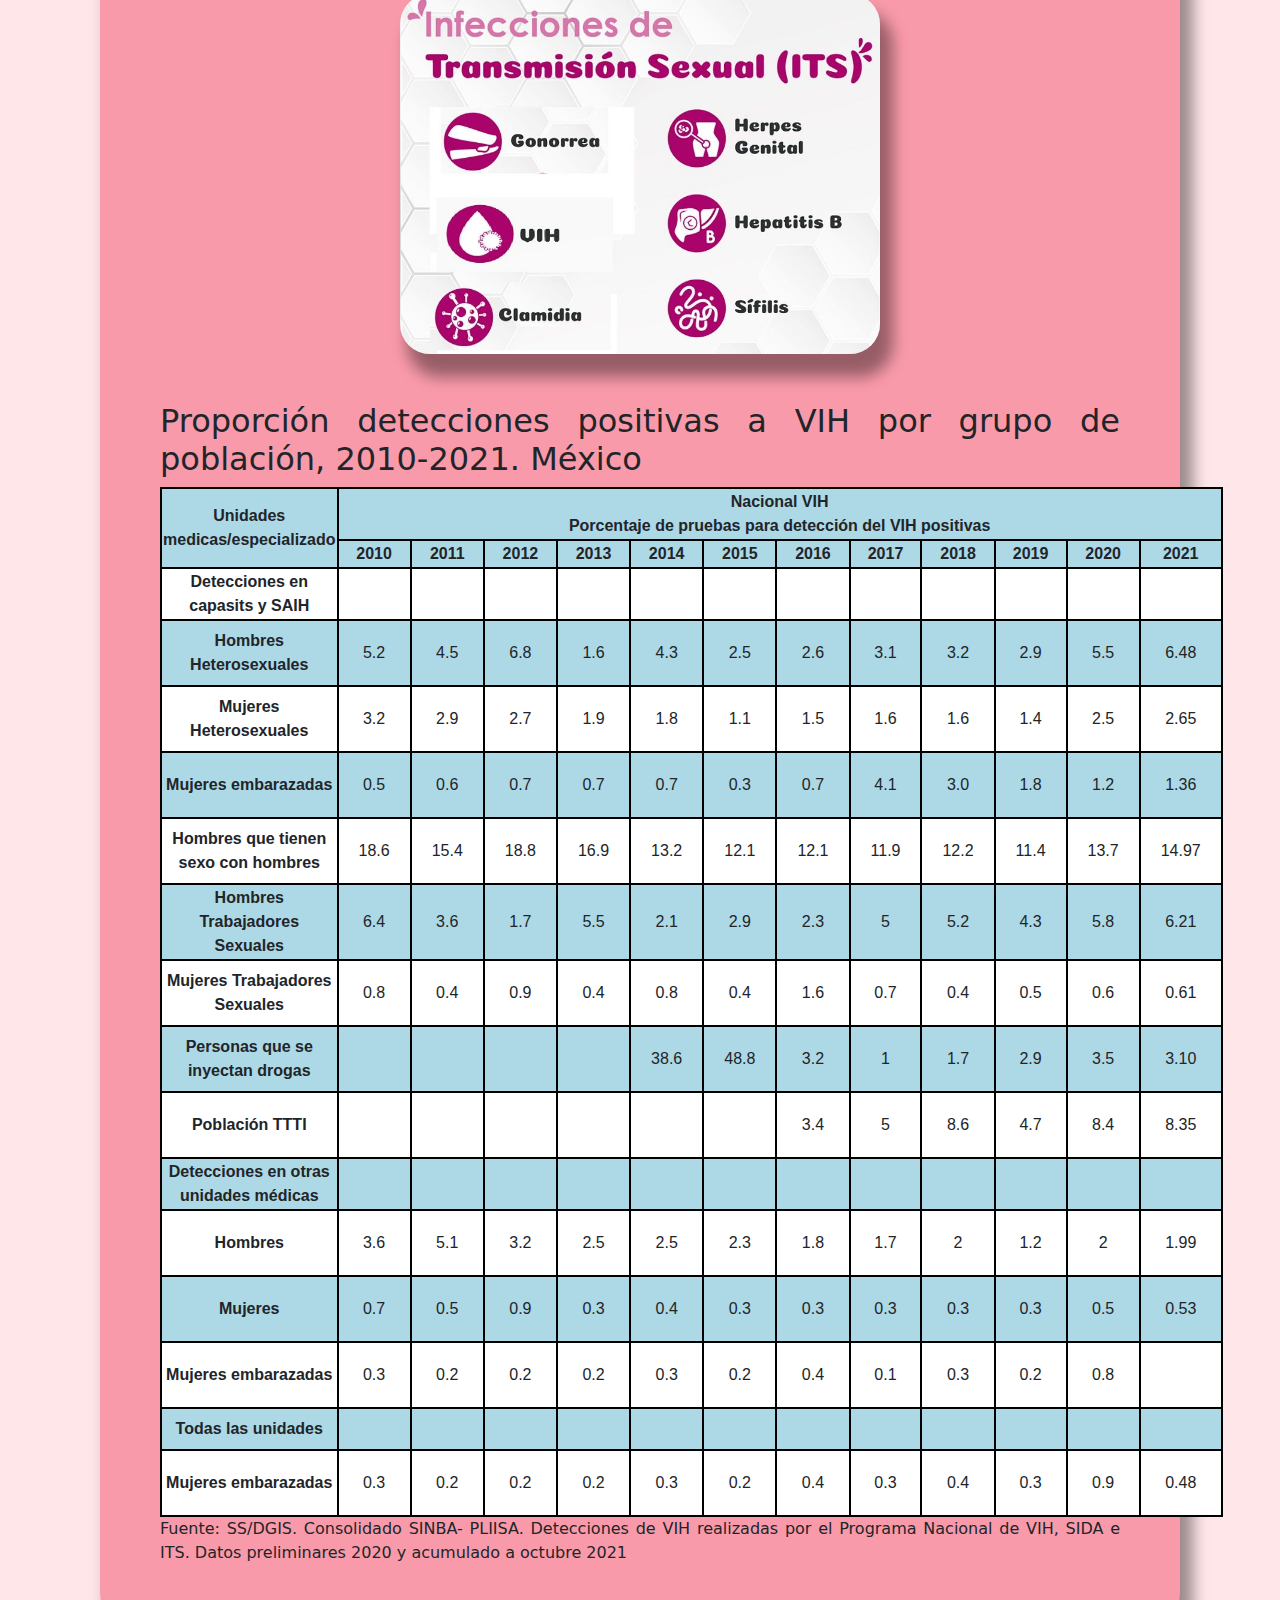
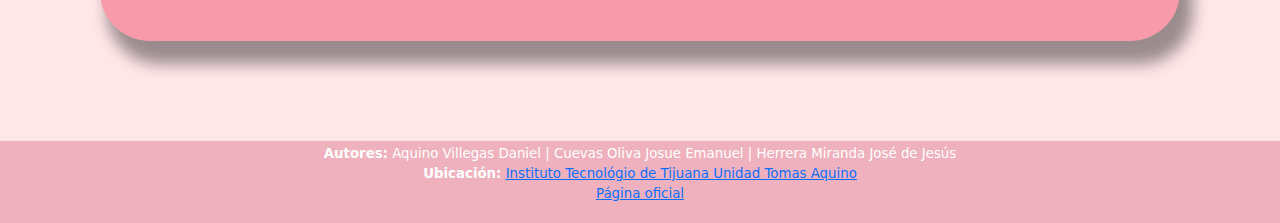
<file: estadisticas.html>
<!DOCTYPE html>
<html lang="en">

<head>
  <meta charset="UTF-8">
  <meta http-equiv="X-UA-Compatible" content="IE=edge">
  <meta name="viewport" content="width=device-width, initial-scale=1.0">
  <link href="https://fonts.googleapis.com/css?family=Roboto" rel="stylesheet">
  <link rel="stylesheet" href="https://use.fontawesome.com/releases/v5.0.13/css/all.css">
  <link rel="stylesheet" href="css/style.css">
  <link rel="stylesheet" href="https://cdn.jsdelivr.net/npm/bootstrap@4.6.1/dist/css/bootstrap.min.css">
  <!--Imagen de Pestaña-->
  <link rel= "shortcut icon" href="images/logo.png">
  <link href="https://cdn.jsdelivr.net/npm/bootstrap@5.1.3/dist/css/bootstrap.min.css" rel="stylesheet">
  <script src="https://cdn.jsdelivr.net/npm/bootstrap@5.1.3/dist/js/bootstrap.bundle.min.js"></script>
  <script src="https://cdn.jsdelivr.net/npm/jquery@3.6.0/dist/jquery.slim.min.js"></script>
  <script src="https://cdn.jsdelivr.net/npm/popper.js@1.16.1/dist/umd/popper.min.js"></script>
  <script src="https://cdn.jsdelivr.net/npm/bootstrap@4.6.1/dist/js/bootstrap.bundle.min.js"></script>
  <title>Estadísticas</title>
  <!--Estilo de controles de carousel y estilos de tabla-->
  <style>
    .carousel-indicators li {
      width: 20px;
      height: 20px;
      border-radius: 50%;
      background-color: blueviolet;
    }
    table {
      margin: auto;
      font-family: arial, sans-serif;
      /* font-size: 14px; */
    }
    table, th, td {
      border: 2px solid black;
      border-collapse: collapse;
      text-align: center;
    }
    tr:nth-child(n) {
      background-color: white;
    }
    
    tr:nth-child(2n)
    {
      background-color: lightblue;
    }
  </style>
</head>

<body style="background-color: #ffe6e9">
  <header>
    <!--Menú-->
    <div class="container">
      <h1 class="logo">Salud sexual </h1><img class="logo" src="images/logo.png" alt="Logo de salud sexual">
    </div>
    <nav id="site-nav" class="site-nav">
      <ul>
        <li><a href="Index.html">Inicio</a></li>
        <li><a href="ComunesMX.html">Enfermedades comunes</a></li>
        <li><a href="tratamiento.html">Tratamientos</a></li>
        <li><a href="cuestionario.html">Cuestionario</a></li>
        <li><a href="estadisticas.html">Estadísticas</a></li>
      </ul>
    </nav>
    <div id="menu-toggle" class="menu-toggle" onClick="cambiarClase()">
      <div class="hamburger">
      </div>
    </div>
  </header>
  <script src="js/app.js"></script>
  <div class="Cuerpo">
    <h1>Datos y estadísticas</h1>
    <img src="images/estadistica.png" alt="Doctora" style="height: 15%; width: 15%; ">
  </div>
  <!--Carousel-->
  <div id="Estadisticas" class="carousel slide" data-ride="carousel">

    <!-- Indicadores -->
    <ul class="carousel-indicators">
      <li data-target="#Estadisticas" data-slide-to="0" class="active"></li>
      <li data-target="#Estadisticas" data-slide-to="1"></li>
      <li data-target="#Estadisticas" data-slide-to="2"></li>
      <li data-target="#Estadisticas" data-slide-to="3"></li>
      <li data-target="#Estadisticas" data-slide-to="4"></li>
    </ul>

    <!-- Elementos visuales(Estadisticas) del carrousel y cambio automatica de elementos visuales-->
    <div class="carousel-inner" style="margin-top: 30px;text-align: center;"  data-slide="next">
      <div class="carousel-item active">
        <img src="images/ITS_33_2021.jpg" alt="Un asunto de responsabilidad" width="1100px" height="500px">
      </div>
      <div class="carousel-item">
        <img src="images/ITS_33_2021_1.jpg" alt="El reto: Acceso a medicamentos" width="1100px" height="500px">
      </div>
      <div class="carousel-item">
        <img src="images/ITS_51_2021.jpg" alt="Derechos comprometidos" width="1100px" height="500px">
      </div>
      <div class="carousel-item">
        <img src="images/ITS_51_2021_1.jpg" alt="Estados desiguales" width="1100px" height="500px">
      </div>
      <div class="carousel-item">
        <img src="images/ETS.jpg" alt="Enfermedad de Transmisión Sexual" width="1100px" height="500px">
      </div>
    </div>
  </div>
  <div class="containerprin" style="text-align:justify ; ">
    <h1 style="text-align: center;">Magnitud del problema</h1>
    <p>
      Las ITS tienen efectos profundos en la salud sexual y reproductiva en todo el mundo.
      Cada día, más de un millón de personas contraen una ITS. La OMS estima que, en 2020, hubo unos
      374 millones de nuevas infecciones de alguna de estas cuatro ITS: clamidiasis (129 millones),
      blenorragia (82 millones), sífilis (7,1 millones) y tricomoniasis (156 millones). Se calcula que
      el número de personas con infección genital por el VHS (herpes) superaba los 490 millones en 2016,
      y hay más de 300 millones de mujeres infectadas por el VPH, la principal causa de cáncer de cuello uterino.
      Cerca de 296 millones de personas padecen hepatitis B crónica. Tanto el VPH como la hepatitis B se pueden
      prevenir mediante vacunación.
      <br><br>
      Más allá del efecto inmediato de la infección, las ITS pueden tener consecuencias graves.
    <ul>
      <li>ITS, como el herpes, la blenorragia y la sífilis, pueden aumentar el riesgo de infectarse por el VIH.</li>
      <li>La transmisión de una ITS de la madre al niño puede causar muerte prenatal o neonatal, prematuridad e
        insuficiencia ponderal del recién nacido, septicemia, neumonía, conjuntivitis neonatal y anomalías congénitas.
        Se calcula que más de un millón de embarazadas tenían sífilis activa en 2016, la cual causó complicaciones en
        alrededor de 350 000 partos, entre ellas 200 000 muertes del feto o el recién nacido.</li>
      <li>La infección por el VPH causa cáncer de cuello uterino. A escala mundial, el cáncer del cuello uterino es el
        cuarto tipo más común de cáncer entre las mujeres, con una incidencia estimada para 2018 de 570 000 nuevos casos
        y más de 311 000 defunciones por dicha enfermedad cada año.</li>
      <li>Se estima que en 2019 la hepatitis B causó unas 820 000 defunciones, principalmente por cirrosis o carcinoma
        hepatocelular (cáncer primario del hígado).</li>
      <li>Algunas ITS, como la blenorragia y la clamidiosis, son causas importantes de enfermedad inflamatoria pélvica e
        infertilidad femenina.</li>
    </ul>
    </p>
    <div style="text-align: center;">
      <img src="images/infeciones.jpg" alt="Infecciones de Transmisión Sexual (ITS)"
        style="width: 50%; border-radius: 30px; box-shadow: 10px 20px 15px 3px rgba(0, 0, 0, 0.397);"></div>
    <!--Titulo Tabla-->
    <br><br><h2>Proporción detecciones positivas a VIH por grupo de población, 2010-2021. México</h2>
    <!--Tabla y elementos de tabla-->
    <table>
      <tr style="background-color: lightblue;">
        <th rowspan="2">Unidades medicas/especializado</th>
        <th colspan="12">Nacional VIH<br>Porcentaje de pruebas para detección del VIH positivas</th>
      </tr>
      <tr>
        <th>2010</th>
        <th>2011</th> 
        <th>2012</th> 
        <th>2013</th> 
        <th>2014</th> 
        <th>2015</th> 
        <th>2016</th>
        <th>2017</th> 
        <th>2018</th> 
        <th>2019</th>
        <th>2020</th>
        <th>2021</th>
      </tr>
      <tr>
        <th>Detecciones en capasits y SAIH</th>
        <td></td> 
        <td></td> 
        <td></td> 
        <td></td> 
        <td></td> 
        <td></td>
        <td></td> 
        <td></td> 
        <td></td>
        <td></td>
        <td></td>
        <td></td>
      </tr>
      <tr>
        <th>Hombres Heterosexuales</th>
        <td>5.2</td> 
        <td>4.5</td> 
        <td>6.8</td> 
        <td>1.6</td> 
        <td>4.3</td> 
        <td>2.5</td>
        <td>2.6</td>
        <td>3.1</td> 
        <td>3.2</td> 
        <td>2.9</td>
        <td>5.5</td>
        <td>6.48</td>
      </tr>
      <tr>
        <th>Mujeres Heterosexuales</th>
        <td>3.2</td> 
        <td>2.9</td> 
        <td>2.7</td> 
        <td>1.9</td> 
        <td>1.8</td> 
        <td>1.1</td>
        <td>1.5</td> 
        <td>1.6</td> 
        <td>1.6</td>
        <td>1.4</td>
        <td>2.5</td>
        <td>2.65</td>
      </tr>
      <tr>
        <th>Mujeres embarazadas</th>
        <td>0.5</td> 
        <td>0.6</td> 
        <td>0.7</td> 
        <td>0.7</td> 
        <td>0.7</td> 
        <td>0.3</td>
        <td>0.7</td>
        <td>4.1</td> 
        <td>3.0</td> 
        <td>1.8</td>
        <td>1.2</td>
        <td>1.36</td>
      </tr>
      <tr>
        <th>Hombres que tienen sexo con hombres</th>
        <td>18.6</td> 
        <td>15.4</td> 
        <td>18.8</td> 
        <td>16.9</td> 
        <td>13.2</td> 
        <td>12.1</td>
        <td>12.1</td>
        <td>11.9</td> 
        <td>12.2</td> 
        <td>11.4</td>
        <td>13.7</td>
        <td>14.97</td>
      </tr>
      <tr>
        <th>Hombres Trabajadores Sexuales</th>
        <td>6.4</td> 
        <td>3.6</td> 
        <td>1.7</td> 
        <td>5.5</td> 
        <td>2.1</td> 
        <td>2.9</td>
        <td>2.3</td>
        <td>5</td> 
        <td>5.2</td> 
        <td>4.3</td>
        <td>5.8</td>
        <td>6.21</td>
      </tr>
      <tr>
        <th>Mujeres Trabajadores Sexuales</th>
        <td>0.8</td> 
        <td>0.4</td> 
        <td>0.9</td> 
        <td>0.4</td> 
        <td>0.8</td> 
        <td>0.4</td>
        <td>1.6</td>
        <td>0.7</td> 
        <td>0.4</td> 
        <td>0.5</td>
        <td>0.6</td>
        <td>0.61</td>
      </tr>
      <tr>
        <th>Personas que se inyectan drogas</th>
        <td></td> 
        <td></td> 
        <td></td> 
        <td></td> 
        <td>38.6</td> 
        <td>48.8</td>
        <td>3.2</td>
        <td>1</td> 
        <td>1.7</td> 
        <td>2.9</td>
        <td>3.5</td>
        <td>3.10</td>
      </tr>
      <tr>
        <th>Población TTTI</th>
        <td></td> 
        <td></td> 
        <td></td> 
        <td></td> 
        <td></td> 
        <td></td>
        <td>3.4</td>
        <td>5</td> 
        <td>8.6</td> 
        <td>4.7</td>
        <td>8.4</td>
        <td>8.35</td>
      </tr>
      <tr>
        <th>Detecciones en otras unidades médicas</th>
        <td></td> 
        <td></td> 
        <td></td> 
        <td></td> 
        <td></td> 
        <td></td>
        <td></td>
        <td></td> 
        <td></td> 
        <td></td>
        <td></td>
        <td></td>
      </tr>
      <tr>
        <th>Hombres</th>
        <td>3.6</td> 
        <td>5.1</td> 
        <td>3.2</td> 
        <td>2.5</td> 
        <td>2.5</td> 
        <td>2.3</td>
        <td>1.8</td>
        <td>1.7</td> 
        <td>2</td> 
        <td>1.2</td>
        <td>2</td>
        <td>1.99</td>
      </tr>
      <tr>
        <th>Mujeres</th>
        <td>0.7</td> 
        <td>0.5</td> 
        <td>0.9</td> 
        <td>0.3</td> 
        <td>0.4</td> 
        <td>0.3</td>
        <td>0.3</td>
        <td>0.3</td> 
        <td>0.3</td> 
        <td>0.3</td>
        <td>0.5</td>
        <td>0.53</td>
      </tr>
      <tr>
        <th>Mujeres embarazadas</th>
        <td>0.3</td> 
        <td>0.2</td> 
        <td>0.2</td> 
        <td>0.2</td> 
        <td>0.3</td> 
        <td>0.2</td>
        <td>0.4</td>
        <td>0.1</td> 
        <td>0.3</td> 
        <td>0.2</td>
        <td>0.8</td>
        <td></td>
      </tr>
      <tr>
        <th>Todas las unidades</th>
        <td></td> 
        <td></td> 
        <td></td> 
        <td></td> 
        <td></td> 
        <td></td>
        <td></td>
        <td></td> 
        <td></td> 
        <td></td>
        <td></td>
        <td></td>
      </tr>
      <tr>
        <th>Mujeres embarazadas</th>
        <td>0.3</td> 
        <td>0.2</td> 
        <td>0.2</td> 
        <td>0.2</td> 
        <td>0.3</td> 
        <td>0.2</td>
        <td>0.4</td>
        <td>0.3</td> 
        <td>0.4</td> 
        <td>0.3</td>
        <td>0.9</td>
        <td>0.48</td>
      </tr>
    </table>
    <p>Fuente: SS/DGIS. Consolidado SINBA- PLIISA. Detecciones de VIH realizadas por el Programa Nacional de VIH, SIDA e
      ITS. Datos preliminares 2020 y acumulado a octubre 2021
    </p>
  </div>
  <footer>
    <p><strong>Autores:</strong> Aquino Villegas Daniel | Cuevas Oliva Josue Emanuel | Herrera Miranda José de Jesús<br>
        <strong>Ubicación:</strong> <a href="https://goo.gl/maps/m8zxe6hDYQrY82Lf8"> Instituto Tecnológio de Tijuana Unidad Tomas Aquino</a><br>
    <a href="https://www.tijuana.tecnm.mx/">Página oficial</a></p>
  </footer>
</body>
</html>
</file>
<file: css/style.css>
body{
    background: #ffe6e9;
    font-family: 'Roboto', sans-serif;

}
.container{
    width: 95%;
    max-width: 1000px;
    margin: 0 auto;
}
header{
    /* background: #9b009e; */
    background: #c25d72;
    color: #ffffff;
    padding: 1em 0;
    width: 100%;
    position: fixed;
    z-index: 100;
    top: 0;
}

header::after{
    content: '';
    clear: both;
    display: block;
}
.logo{
    float: left;
    font-size: 1rem;
    margin: 0;
    text-transform: uppercase;
    font-weight: 700;
}
.logo span{
    font-weight: 300;
}
.site-nav{
    top:100%;
    right:0;
    position: absolute;
    /* background: #9b009e; */
    background: #c25d72;
    clip-path: circle(0px at top right);
    transition: clip-path ease-in-out 400ms;
}
.site-nav-open{
    clip-path: circle(150% at top right);
}
.site-nav ul{
    margin: 0;
    padding: 0;
    list-style: none;
}
.site-nav li{
    border-bottom: 1px solid #ffffff;
}
.site-nav li:last-child{
    border-bottom: none;
}
.site-nav a{
    color: #ffffff;
    display: block;
    padding: 2em 6em;
    text-transform: uppercase;
    text-decoration: none;
}
.site-nav a:hover,
.site-nav a:focus{
    background: #ffe6e9;
    color: #000000;
}

.site-nav--icon{
    display: inline-block;
    font-size: 1.5em;
    margin-right: 1em;
    width: 1.1em;
    text-align: right;
    color: rgba(255, 255, 255, .4);
}

.menu-toggle{
   
    padding: 1em;
    position: absolute;
    top: .5em;
    right: .5em;
    
}
.menu-open .hamburger{
    transform: rotate(45deg);
}
.menu-open .hamburger::before{
    opacity: 0;
}
.menu-open .hamburger::after{
    transform: translateY(-3px) rotate(-90deg);
}
.hamburger,
.hamburger::before,
.hamburger::after{
    content: '';
    display: block;
    background: #ffffff;
    height: 3px;
    width: 1.75em;
    border-radius: 3px;
    transition: all ease-in-out 500ms;
}
.hamburger::before{
    transform: translateY(-6px);
}
.hamburger::after{
    transform: translateY(3px);
}

@media (min-width:700px){
  .menu-toggle{
      display: none;
  } 
  .site-nav{
      height: auto;
      position: relative;
      background: transparent;
      float: right;
      margin-right: 10px;
      clip-path: initial;
  } 
  .site-nav li{
      display: inline-block;
      border: none;
  }

  .site-nav a{
      padding: 0;
      margin-left: 3em;
  }
  .site-nav--icon{
      display: none;
  }
  .site-nav a:hover,
  .site-nav a:focus{
      background: transparent;
  }

}
.logo{
    width: 50px;
    height: 40px;
margin-left: 10px;

    /* flex-direction: column; */
}

.Cuerpo{
    align-items: center;
    text-align: center;
    padding-top: 5%;

}
 
.containerprin{
    /* text-align: center;
    align-items: center;
    background-color: pink;
    width: 80%;
    padding: 5%;
    margin: auto;
    border-radius: 40px; */
    margin: 100px;
    padding: 60px;
    border: rgb(46, 0, 65) solid;
    border-radius: 50px;
    border-width: 0px;
    box-shadow: 10px 20px 15px 3px rgba(0, 0, 0, 0.397);
    background-color: #f99aaa;
}
/*Enfermedades más comunes en México*/
.infoVideo{
    align-items: center;
    /* padding-left: 15%;  */
    margin: auto; 
    /* display: flex;
    flex-wrap: wrap;
    flex-direction: row; */
     /* margin: 50px;
    padding: 30px; */

}

.video{
    padding-top: 80px;
    margin: auto;
    align-items: center;
    display: flex;
    flex-direction: column;
    padding: auto;

}

.info{
    /* margin-top: 20px;
    margin-left: 70px;
    margin-right: 50px;
    width: 800px;
    padding: 20px;  */
    align-items: center;  
}

.info2{
    display: flex;
    flex-direction: row;
    flex-wrap: wrap;
    margin-left: 90px; 
    margin-right: 90px; 
}


.bigbox{
    display: flex;
    flex-wrap: wrap;
    flex-direction: row;
    margin: 50px;
    padding: 30px;
}

.infobox{
    text-align: justify;
    display: flex;
    flex-direction: column;
    margin: 10px;
    padding: 20px;
    padding-bottom: 10px;
    width: 315px;
    height: 425px;
    background-color: white;
    border-radius: 4px;
    border-radius: 50px;
    border-width: 0px;
    box-shadow: 10px 20px 15px 3px rgba(0, 0, 0, 0.397);
}
/*Tratamientos*/
.box{
    margin: 40px;
    flex-wrap: wrap;
}

.boximg{
    display: flex;
    flex-direction: row;
    margin: 10px;
    padding: 20px;
    background-color: pink;
    border-radius: 50px;
    border-width: 0px;
    box-shadow: 10px 20px 15px 3px rgba(0, 0, 0, 0.397);
}

.boxinf{
    margin: 10px;
    padding: 20px;
    text-align: justify;
}

td{
    padding: 20px;
}

footer {
    text-align: center;
    padding: 3px;
    background-color: #efb1bd;
    color: white;
    font-size: smaller;
  }

  form{
    margin: 100px;
    padding: 60px;
    border: rgb(46, 0, 65) solid;
    border-radius: 50px;
    border-width: 0px;
    box-shadow: 10px 20px 15px 3px rgba(0, 0, 0, 0.397);
    background-color: pink;
   }
</file>
